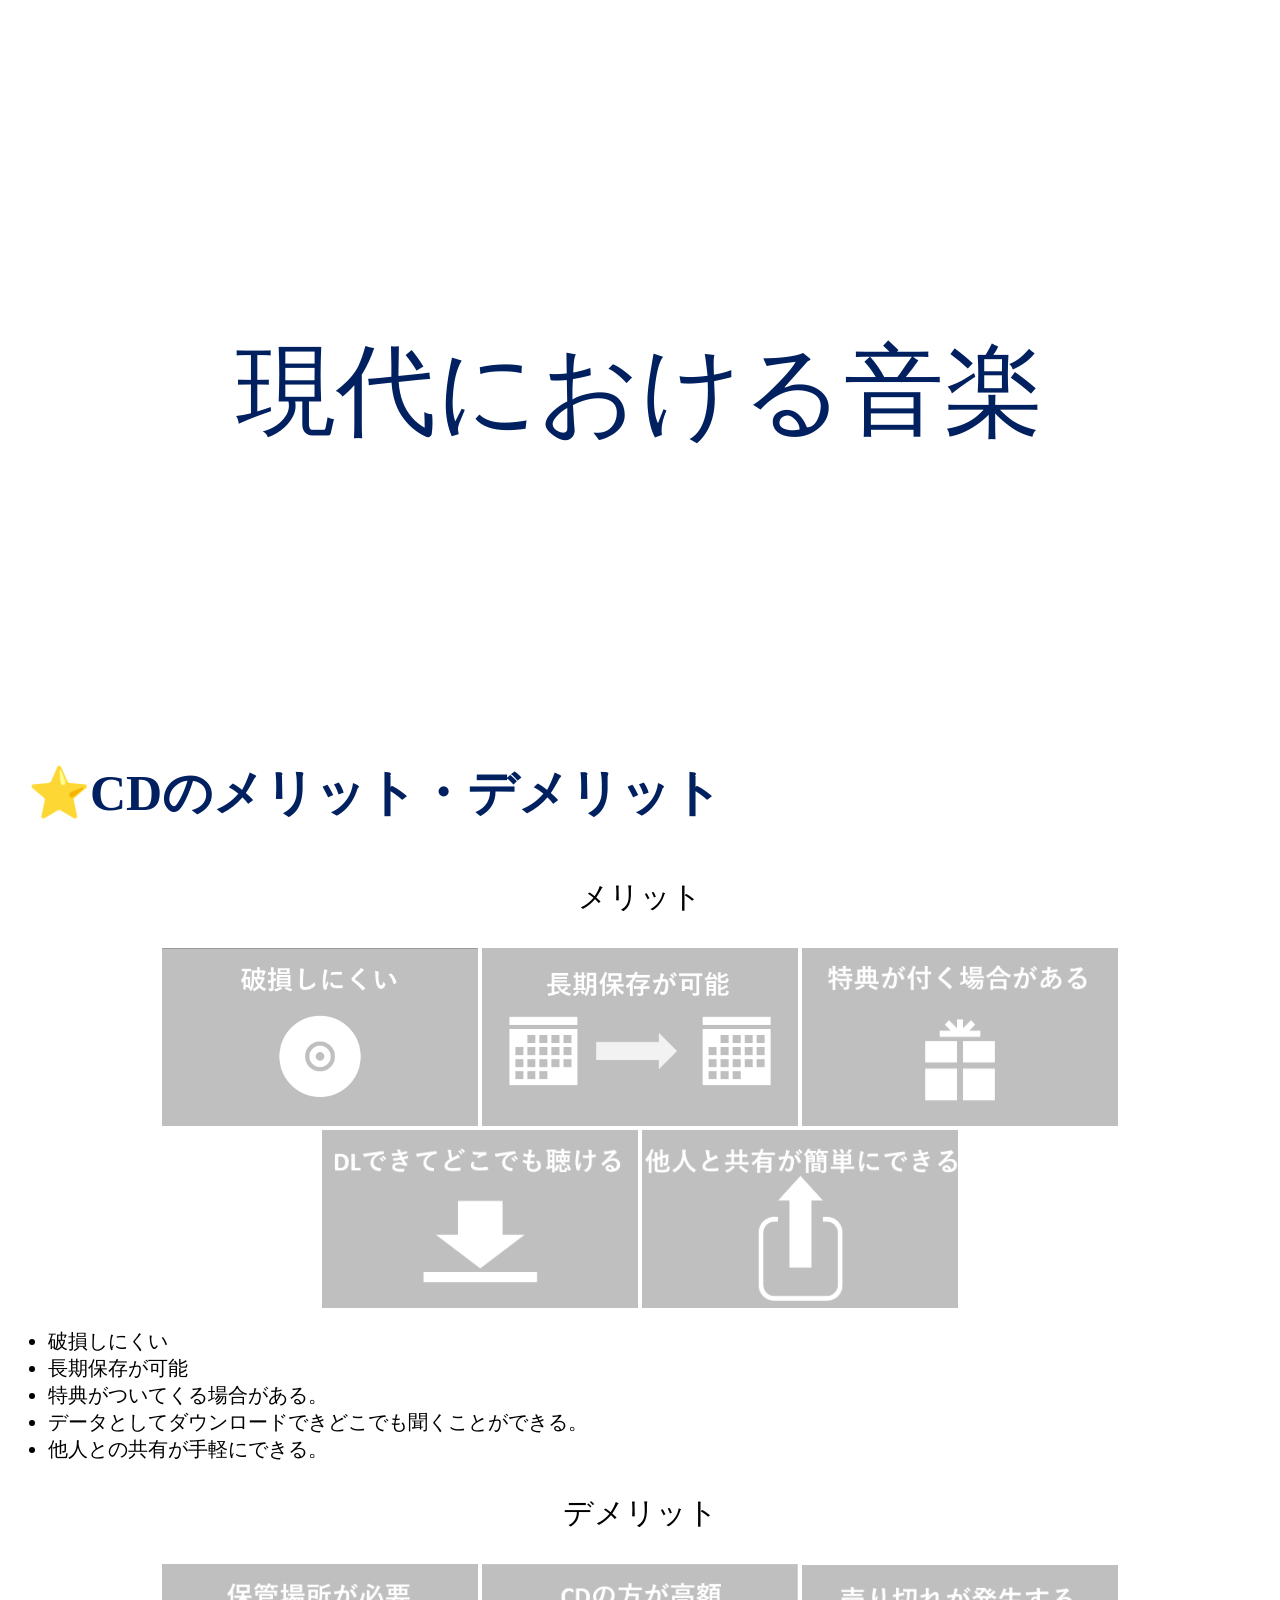
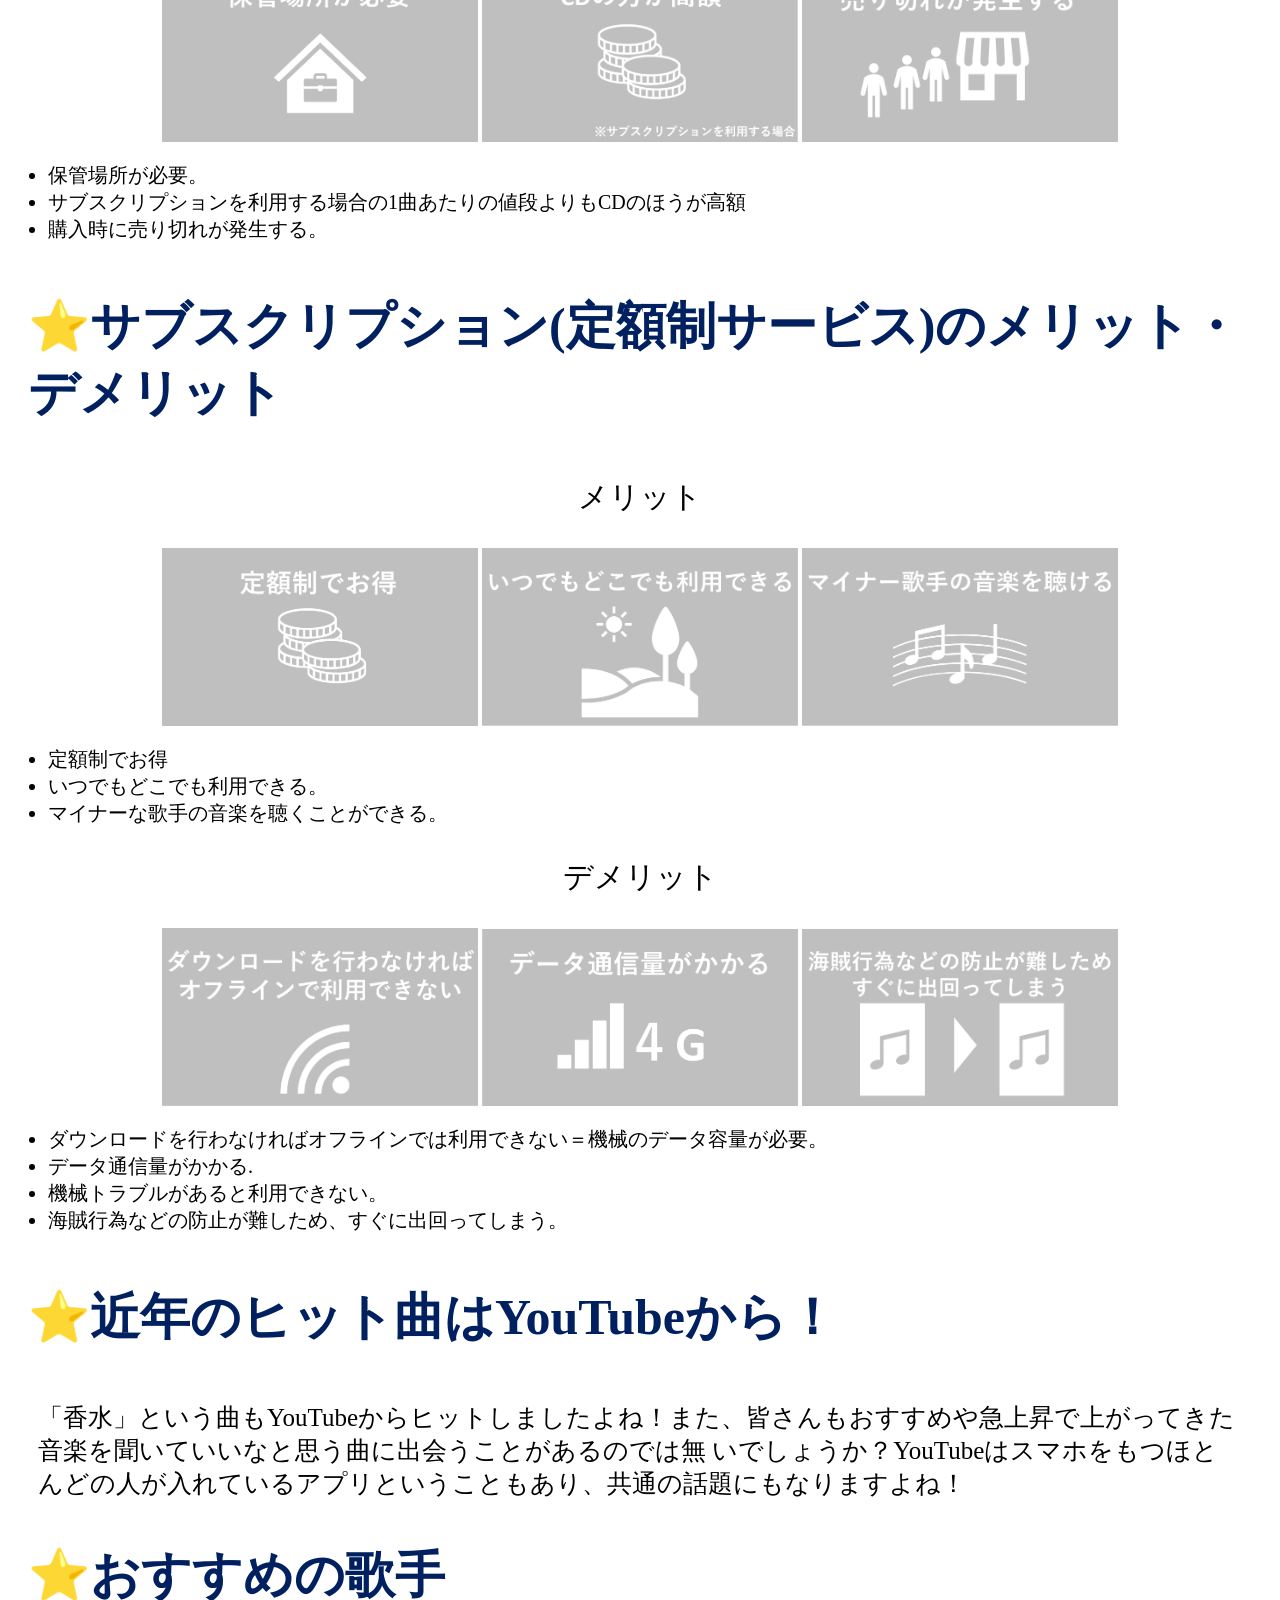
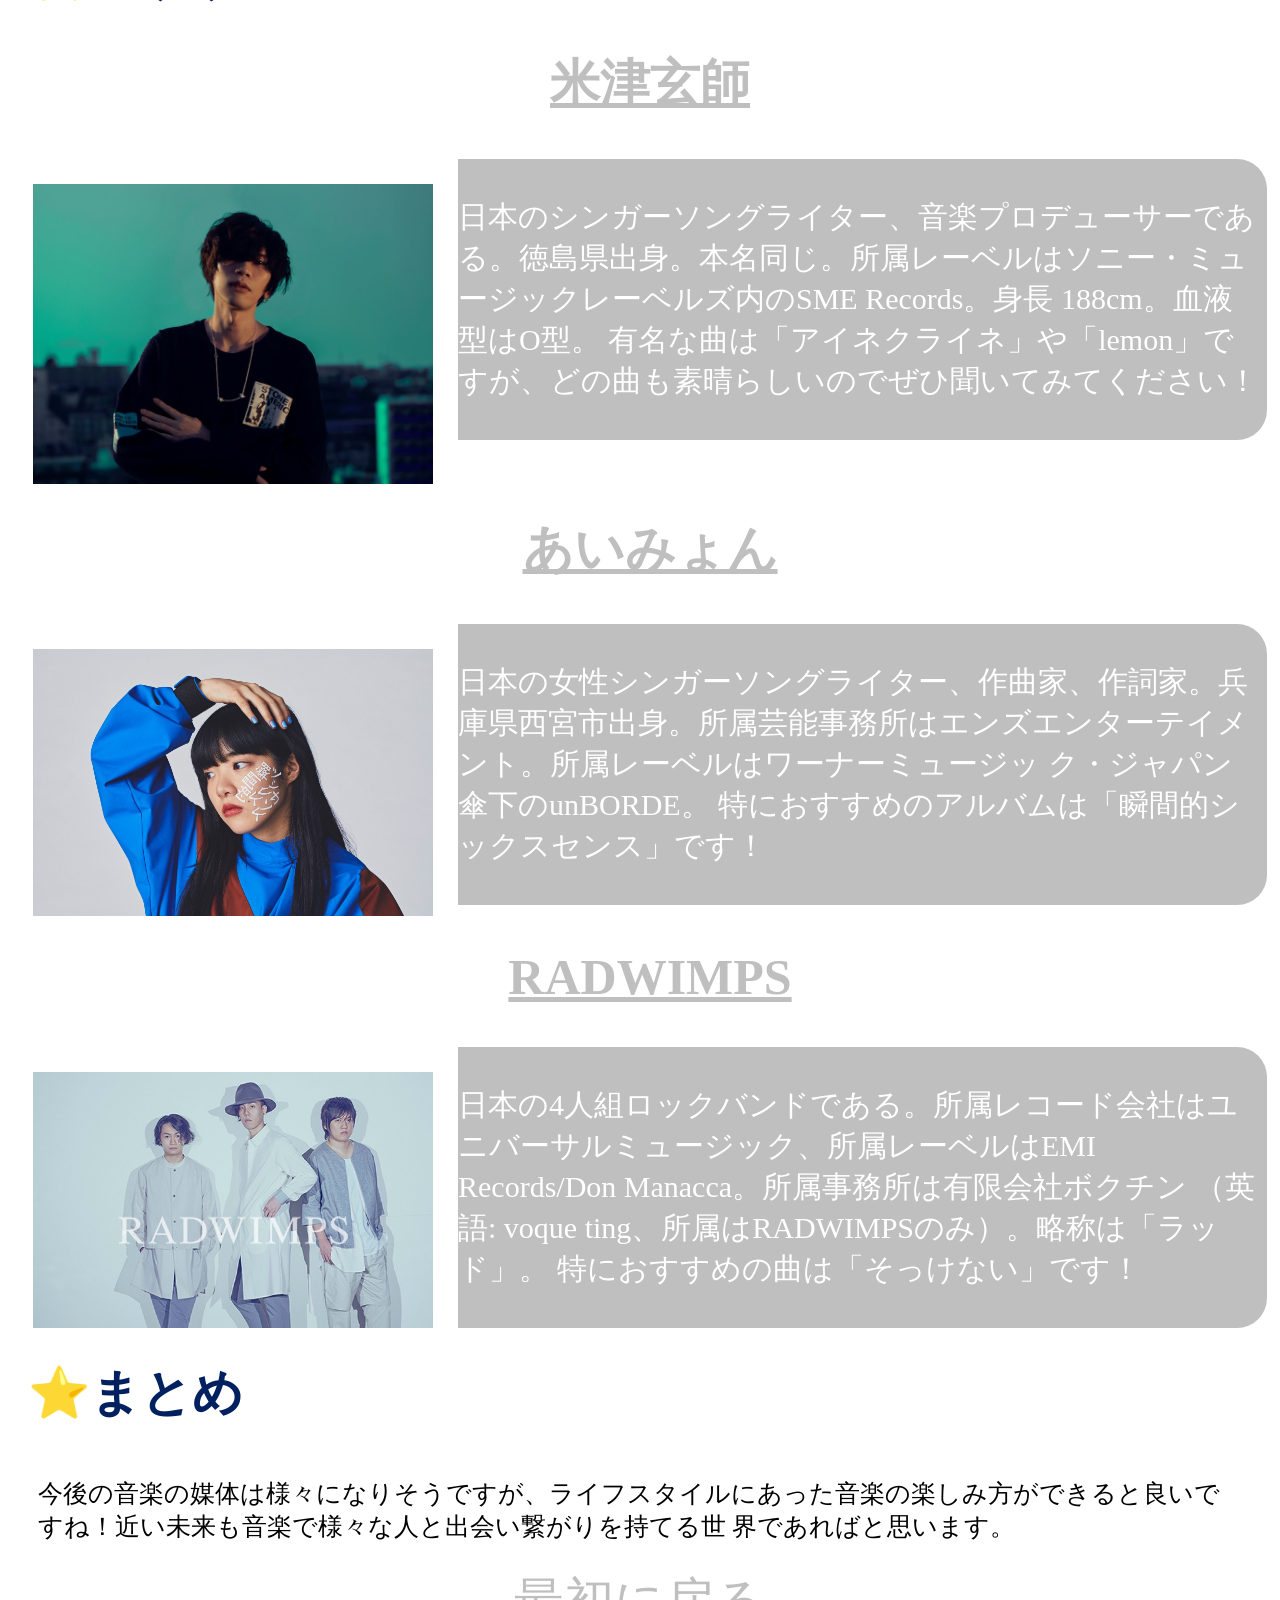
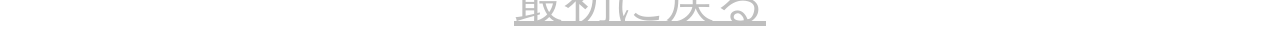
<file: index.html>
<!DOCTYPE html>
<html lang="en" dir="ltr">

<head>
  <meta charset="utf-8">
  <link rel="stylesheet" href="css/style.css" />
  <link rel="javascript" href="js/style.js" />
  <title></title>

</head>

<body link="#BFBFBF" vlink="#BFBFBF" alink="#FFD700">
  <section>
    <article id="toppage">
      <center>
        <p class="top_title">現代における音楽</p>
      </center>
      <h1>⭐CDのメリット・デメリット</h1>
      <div id="cd_good_point" class="text_section">
        <center>
          <p class="text_title_detail">メリット</p>
          <div>
            <img src="img/cd_good1.png" alt="cdの利点１">
            <img src="img/cd_good2.png" alt="cdの利点２">
            <img src="img/cd_good3.png" alt="cdの利点３">
          </div>
          <div>
            <img src="img/cd_good4.png" alt="cdの利点４">
            <img src="img/cd_good5.png" alt="cdの利点５">
          </div>
        </center>
      </div>
      <ul>
        <li>破損しにくい</li>
        <li>長期保存が可能</li>
        <li>特典がついてくる場合がある。</li>
        <li>データとしてダウンロードできどこでも聞くことができる。</li>
        <li>他人との共有が手軽にできる。</li>
      </ul>
      </div>
      <div id="cd_bad_point" class="text_section">
        <center>
          <p class="text_title_detail">デメリット</p>
          <img src="img/cd_bad1.png">
          <img src="img/cd_bad2.png">
          <img src="img/cd_bad3.png">
        </center>
      </div>
      <ul>
        <li>保管場所が必要。</li>
        <li>サブスクリプションを利用する場合の1曲あたりの値段よりもCDのほうが高額</li>
        <li>購入時に売り切れが発生する。</li>
      </ul>
      </div>
    </article>
    <article>
      <h1>⭐サブスクリプション(定額制サービス)のメリット・デメリット</h1>
      <div id="sub_good_point" class="text_section">
        <center>
          <p class="text_title_detail">メリット</p>
          <img src="img/sub_good1.png">
          <img src="img/sub_good2.png">
          <img src="img/sub_good3.png">
        </center>
      </div>
      <ul>
        <li>定額制でお得</li>
        <li>いつでもどこでも利用できる。</li>
        <li>マイナーな歌手の音楽を聴くことができる。</li>
      </ul>
      </div>
      <div id="sub_bad_point" class="text_section">

        <center>
          <p class="text_title_detail">デメリット</p>
          <img src="img/sub_bad1.png">
          <img src="img/sub_bad2.png">
          <img src="img/sub_bad3.png">
        </center>
      </div>
      <ul>
        <li>ダウンロードを行わなければオフラインでは利用できない＝機械のデータ容量が必要。</li>
        <li>データ通信量がかかる.</li>
        <li>機械トラブルがあると利用できない。</li>
        <li>海賊行為などの防止が難しため、すぐに出回ってしまう。</li>
        </div>
    </article>
    <article>
      <h1>⭐近年のヒット曲はYouTubeから！</h1>
      <p id="detail_youtube" class="detail">「香水」という曲もYouTubeからヒットしましたよね！また、皆さんもおすすめや急上昇で上がってきた音楽を聞いていいなと思う曲に出会うことがあるのでは無
        いでしょうか？YouTubeはスマホをもつほとんどの人が入れているアプリということもあり、共通の話題にもなりますよね！</p>
    </article>
    <artcle>
      <h1>⭐おすすめの歌手</h1>
      <center>
        <h1><a href="https://reissuerecords.net/">米津玄師</a></h1>
      </center>
      <div id="yonezu_introduce" class="text_section_introduce">
        <div class="introduce_img">
          <img src="img/yonezu_kenshi.jpg">
        </div>
        <div class="artest_text">
          <p>日本のシンガーソングライター、音楽プロデューサーである。徳島県出身。本名同じ。所属レーベルはソニー・ミュージックレーベルズ内のSME Records。身長
            188cm。血液型はO型。
            有名な曲は「アイネクライネ」や「lemon」ですが、どの曲も素晴らしいのでぜひ聞いてみてください！</p>
        </div>
      </div>
      <div class="artest_title">
        <h1>
          <center><a href="https://www.aimyong.net/">あいみょん</a></center>
        </h1>
      </div>

      <div id="aimyon_introduce" class="text_section_introduce">
        <div class="introduce_img">
          <img src="img/aimyon.jpg">
        </div>
        <div class="artest_text">
          <p>日本の女性シンガーソングライター、作曲家、作詞家。兵庫県西宮市出身。所属芸能事務所はエンズエンターテイメント。所属レーベルはワーナーミュージッ
            ク・ジャパン傘下のunBORDE。
            特におすすめのアルバムは「瞬間的シックスセンス」です！</p>
        </div>
      </div>
      <div class="artest_title">
        <h1>
          <center><a href="https://radwimps.jp/">RADWIMPS</a></center>
        </h1>
      </div>
      <div id="radwimps" class="text_section_introduce">
        <div class="introduce_img">
          <img src="img/radwimps.jpg" width="50px">
        </div>
        <div class="artest_text">
          <p>日本の4人組ロックバンドである。所属レコード会社はユニバーサルミュージック、所属レーベルはEMI Records/Don Manacca。所属事務所は有限会社ボクチン
            （英語: voque ting、所属はRADWIMPSのみ）。略称は「ラッド」。
            特におすすめの曲は「そっけない」です！</p>
        </div>
      </div>

      </div>
    </artcle>

    <article>
      <h1>⭐まとめ</h1>
      <P class="detail">今後の音楽の媒体は様々になりそうですが、ライフスタイルにあった音楽の楽しみ方ができると良いですね！近い未来も音楽で様々な人と出会い繋がりを持てる世
        界であればと思います。</P>
    </article>
  </section>
  <center>
    <a href="#toppage" id="move_top">最初に戻る</a>
  </center>
</body>

</html>
</file>
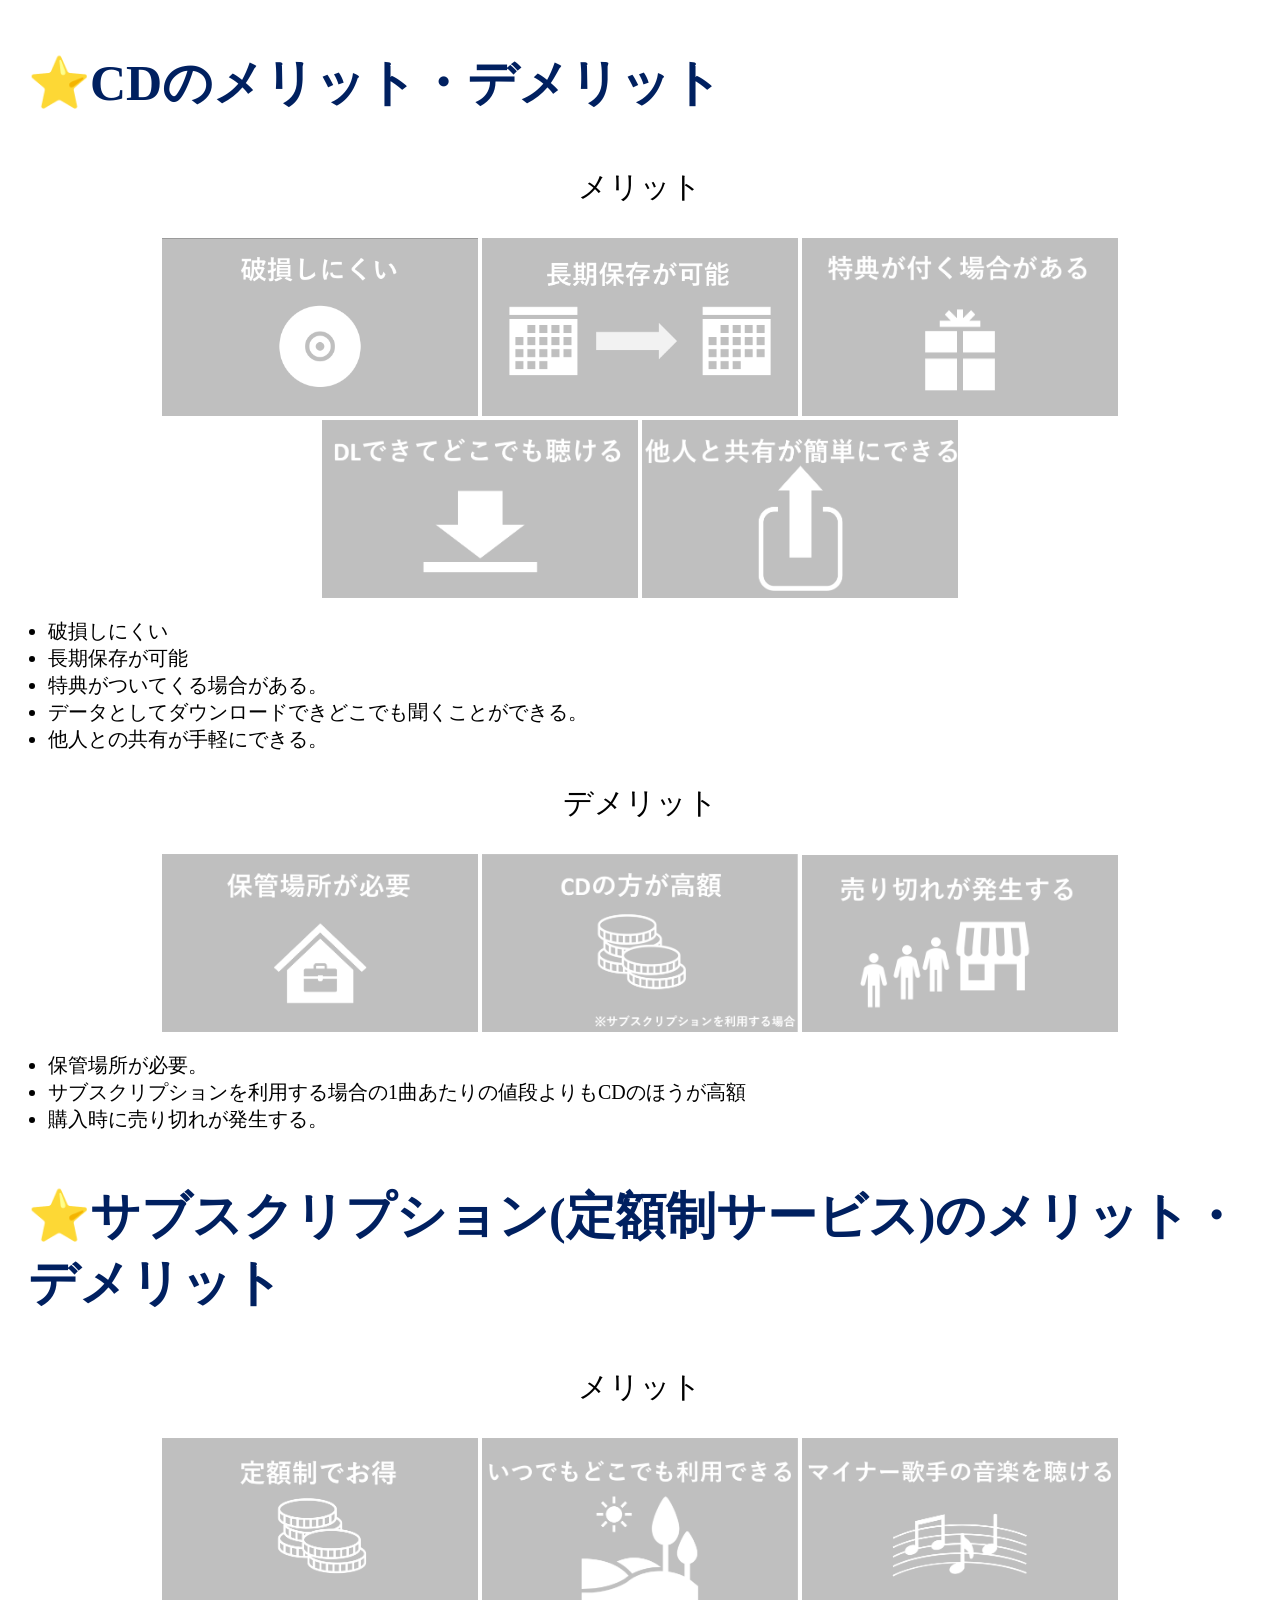
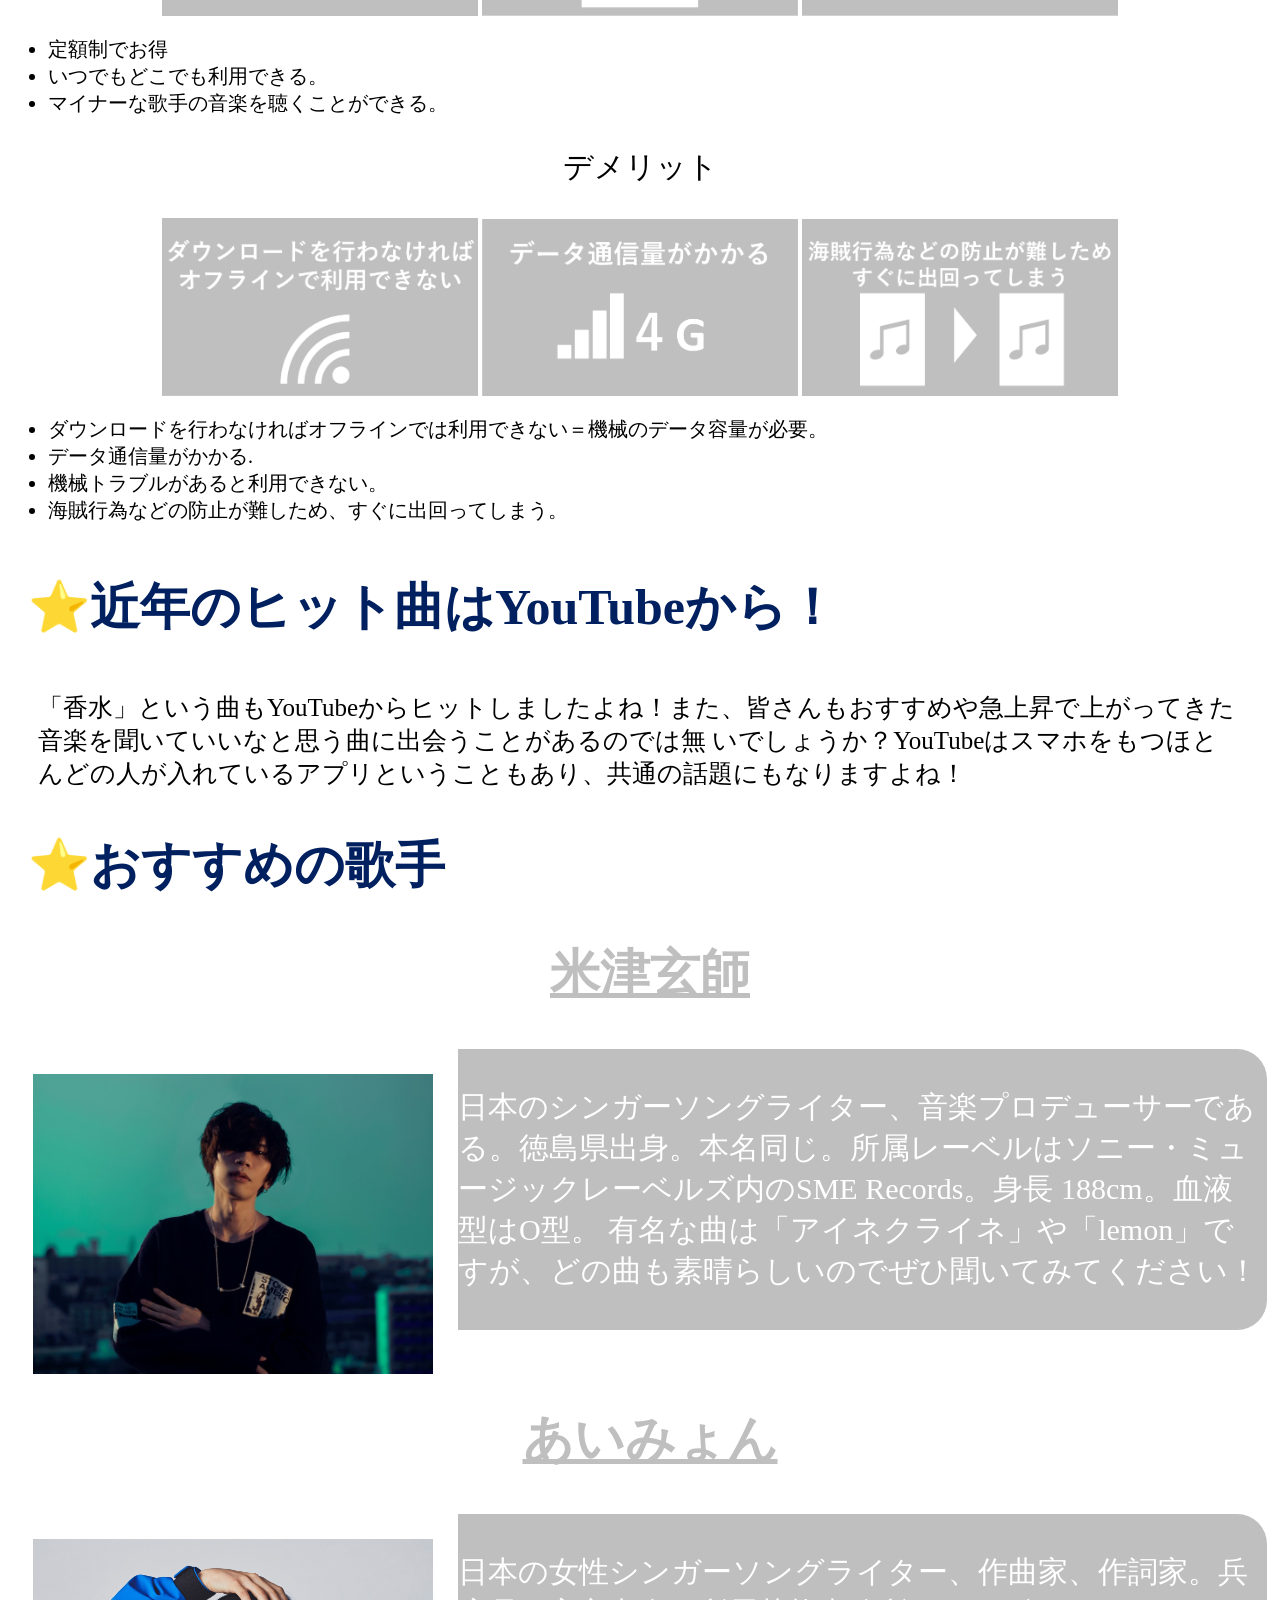
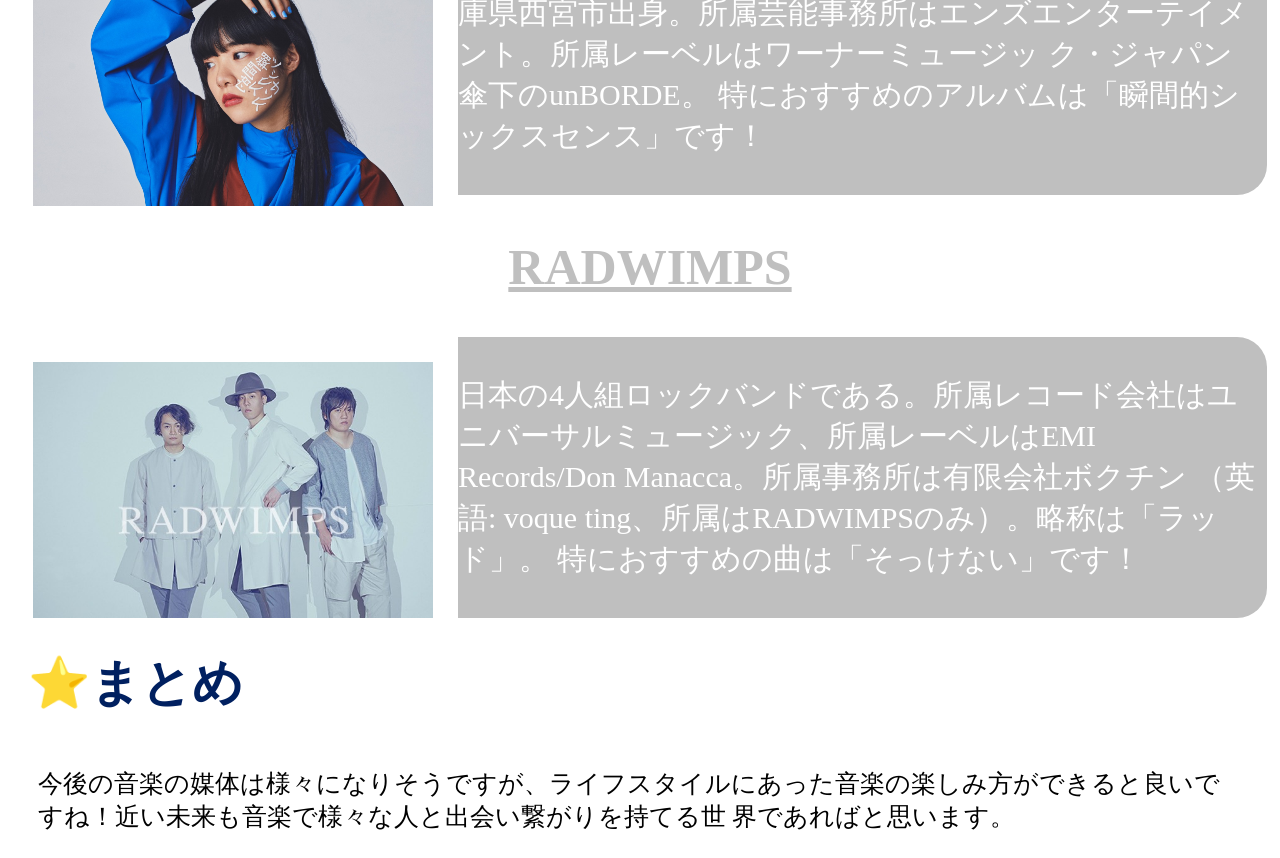
<file: runa_homework/index.html>
<!DOCTYPE html>
<html lang="en" dir="ltr">

<head>
  <meta charset="utf-8">
  <link rel="stylesheet" href="css/style.css" />
  <link rel="javascript" href="js/style.js" />
  <title></title>

</head>
<body link="#BFBFBF" vlink="#BFBFBF" alink="#FFD700">
  <section>
    <article>
      <h1>⭐CDのメリット・デメリット</h1>
      <div id="cd_good_point" class="text_section">
        <center>
          <p class="text_title_detail">メリット</p>
          <div>
            <img src="img/cd_good1.png" alt="cdの利点１">
            <img src="img/cd_good2.png" alt="cdの利点２">
            <img src="img/cd_good3.png" alt="cdの利点３">
          </div>
          <div>
            <img src="img/cd_good4.png" alt="cdの利点４">
            <img src="img/cd_good5.png" alt="cdの利点５">
          </div>
        </center>
      </div>
      <ul>
        <li>破損しにくい</li>
        <li>長期保存が可能</li>
        <li>特典がついてくる場合がある。</li>
        <li>データとしてダウンロードできどこでも聞くことができる。</li>
        <li>他人との共有が手軽にできる。</li>
      </ul>
      </div>
      <div id="cd_bad_point" class="text_section">
        <center>
          <p class="text_title_detail">デメリット</p>
          <img src="img/cd_bad1.png">
          <img src="img/cd_bad2.png">
          <img src="img/cd_bad3.png">
        </center>
      </div>
      <ul>
        <li>保管場所が必要。</li>
        <li>サブスクリプションを利用する場合の1曲あたりの値段よりもCDのほうが高額</li>
        <li>購入時に売り切れが発生する。</li>
      </ul>
      </div>
    </article>
    <article>
      <h1>⭐サブスクリプション(定額制サービス)のメリット・デメリット</h1>
      <div id="sub_good_point" class="text_section">
        <center>
          <p class="text_title_detail">メリット</p>
          <img src="img/sub_good1.png">
          <img src="img/sub_good2.png">
          <img src="img/sub_good3.png">
        </center>
      </div>
      <ul>
        <li>定額制でお得</li>
        <li>いつでもどこでも利用できる。</li>
        <li>マイナーな歌手の音楽を聴くことができる。</li>
      </ul>
      </div>
      <div id="sub_bad_point" class="text_section">

        <center>
          <p class="text_title_detail">デメリット</p>
          <img src="img/sub_bad1.png">
          <img src="img/sub_bad2.png">
          <img src="img/sub_bad3.png">
        </center>
      </div>
      <ul>
        <li>ダウンロードを行わなければオフラインでは利用できない＝機械のデータ容量が必要。</li>
        <li>データ通信量がかかる.</li>
        <li>機械トラブルがあると利用できない。</li>
        <li>海賊行為などの防止が難しため、すぐに出回ってしまう。</li>
        </div>
    </article>
    <article>
      <h1>⭐近年のヒット曲はYouTubeから！</h1>
      <p id="detail_youtube" class="detail">「香水」という曲もYouTubeからヒットしましたよね！また、皆さんもおすすめや急上昇で上がってきた音楽を聞いていいなと思う曲に出会うことがあるのでは無
        いでしょうか？YouTubeはスマホをもつほとんどの人が入れているアプリということもあり、共通の話題にもなりますよね！</p>
    </article>
    <artcle>
      <h1>⭐おすすめの歌手</h1>
      <center>
      <h1><a href="https://reissuerecords.net/">米津玄師</a></h1>
    </center>
      <div id="yonezu_introduce" class="text_section_introduce">
        <div class="introduce_img">
          <img src="img/yonezu_kenshi.jpg">
        </div>
        <div class="artest_text">
        <p>日本のシンガーソングライター、音楽プロデューサーである。徳島県出身。本名同じ。所属レーベルはソニー・ミュージックレーベルズ内のSME Records。身長
          188cm。血液型はO型。
          有名な曲は「アイネクライネ」や「lemon」ですが、どの曲も素晴らしいのでぜひ聞いてみてください！</p>
      </div>
      </div>
      <div class="artest_title">
      <h1><center><a href="https://www.aimyong.net/">あいみょん</a></center></h1>
      </div>

      <div id="aimyon_introduce" class="text_section_introduce">
        <div class="introduce_img">
          <img src="img/aimyon.jpg">
        </div>
      <div class="artest_text">
        <p>日本の女性シンガーソングライター、作曲家、作詞家。兵庫県西宮市出身。所属芸能事務所はエンズエンターテイメント。所属レーベルはワーナーミュージッ
          ク・ジャパン傘下のunBORDE。
          特におすすめのアルバムは「瞬間的シックスセンス」です！</p>
      </div>
      </div>
      <div class="artest_title">
      <h1><center><a href="https://radwimps.jp/">RADWIMPS</a></center></h1>
    </div>
        <div id="radwimps" class="text_section_introduce">
          <div class="introduce_img">
            <img src="img/radwimps.jpg" width="50px">
          </div>
          <div class="artest_text">
          <p>日本の4人組ロックバンドである。所属レコード会社はユニバーサルミュージック、所属レーベルはEMI Records/Don Manacca。所属事務所は有限会社ボクチン
            （英語: voque ting、所属はRADWIMPSのみ）。略称は「ラッド」。
            特におすすめの曲は「そっけない」です！</p>
          </div>
        </div>

      </div>
    </artcle>

    <article>
      <h1>⭐まとめ</h1>
      <P class="detail">今後の音楽の媒体は様々になりそうですが、ライフスタイルにあった音楽の楽しみ方ができると良いですね！近い未来も音楽で様々な人と出会い繋がりを持てる世
      界であればと思います。</P>
    </article>
  </section>
</body>

</html>
</file>
<file: css/style.css>
h1{
  font-size: 50px;
  color: #002060;
  margin-left: 20px;
  clear: left;

}
li{
  font-size: 20px;

}
@keyframes fadeIn { /*animetion-nameで設定した値を書く*/

  0% {opacity: 0} /*アニメーション開始時は不透明度0%*/

  100% {opacity: 1} /*アニメーション終了時は不透明度100%*/

}
h2{
  clear: left;
  clear: right;
  margin-left: 60px;
}
a{
  clear: left;
}
/*--------------------全体にかかるスタイルシート--------*/
.text_section img{
  width: 25%;
  animation: fadeIn 2s linear 0.3s 1 normal;
}
.text_title_detail{
  font-size: 30px;
}
/*--------------------メリットデメリット--------*/
.detail{
  font-size: 25px;
  margin-left: 30px;
  margin-right: 30px;
}
/*--------------------アーティスト紹介--------*/
.introduce_img img{
  width: 400px;
  padding: 25px;
  background-color: white;
}
.introduce_img{
  float: left;
}
.text_section_introduce{
  font-size: 30px;
  float: left;
}
.artest_title{
  clear: left;
}
.artest_text{
  background-color: #BFBFBF;
  padding: 8px;
  border-radius: 30px;
  color: white;
  margin-right: 5px;
}
#move_top{
  font-size: 50px;
}
.top_title{
  font-size:100px;
  color: #002060;
  padding-top: 225px;
  padding-bottom: 200px;
  animation: fadeIn 3s linear 0.3s 1 normal;
  font-family:'メイリオ', 'Meiryo', sans-serif;
}
</file>
<file: runa_homework/css/style.css>
label {
    display: block;
    margin: 0 0 4px 0;
    padding : 15px;
    line-height: 1;
    color :#fff;
    background : green;
    cursor :pointer;
}
input {
    display: none;
}
.menu li {
    height: 0;
    overflow: hidden;
    -webkit-transition: all 0.5s;
    -moz-transition: all 0.5s;
    -ms-transition: all 0.5s;
    -o-transition: all 0.5s;
    transition: all 0.5s;
}

#type1:checked ~ #links1 li,
#type2:checked ~ #links2 li {
    height: 54px;
    opacity: 1;
}

h1{
  font-size: 50px;
  color: #002060;
  margin-left: 20px;
  clear: left;

}
li{
  font-size: 20px;

}
@keyframes fadeIn { /*animetion-nameで設定した値を書く*/

  0% {opacity: 0} /*アニメーション開始時は不透明度0%*/

  100% {opacity: 1} /*アニメーション終了時は不透明度100%*/

}
h2{
  clear: left;
  clear: right;
  margin-left: 60px;
}
a{
  clear: left;
}
/*--------------------全体にかかるスタイルシート--------*/
.text_section img{
  width: 25%;
  animation: fadeIn 2s linear 0.3s 1 normal;
}
.text_title_detail{
  font-size: 30px;
}
/*--------------------メリットデメリット--------*/
.detail{
  font-size: 25px;
  margin-left: 30px;
  margin-right: 30px;
}
/*--------------------アーティスト紹介--------*/
.introduce_img img{
  width: 400px;
  padding: 25px;
  background-color: white;
}
.introduce_img{
  float: left;
}
.text_section_introduce{
  font-size: 30px;
  float: left;
}
.artest_title{
  clear: left;
}
.artest_text{
  background-color: #BFBFBF;
  padding: 8px;
  border-radius: 30px;
  color: white;
  margin-right: 5px;
}
</file>
